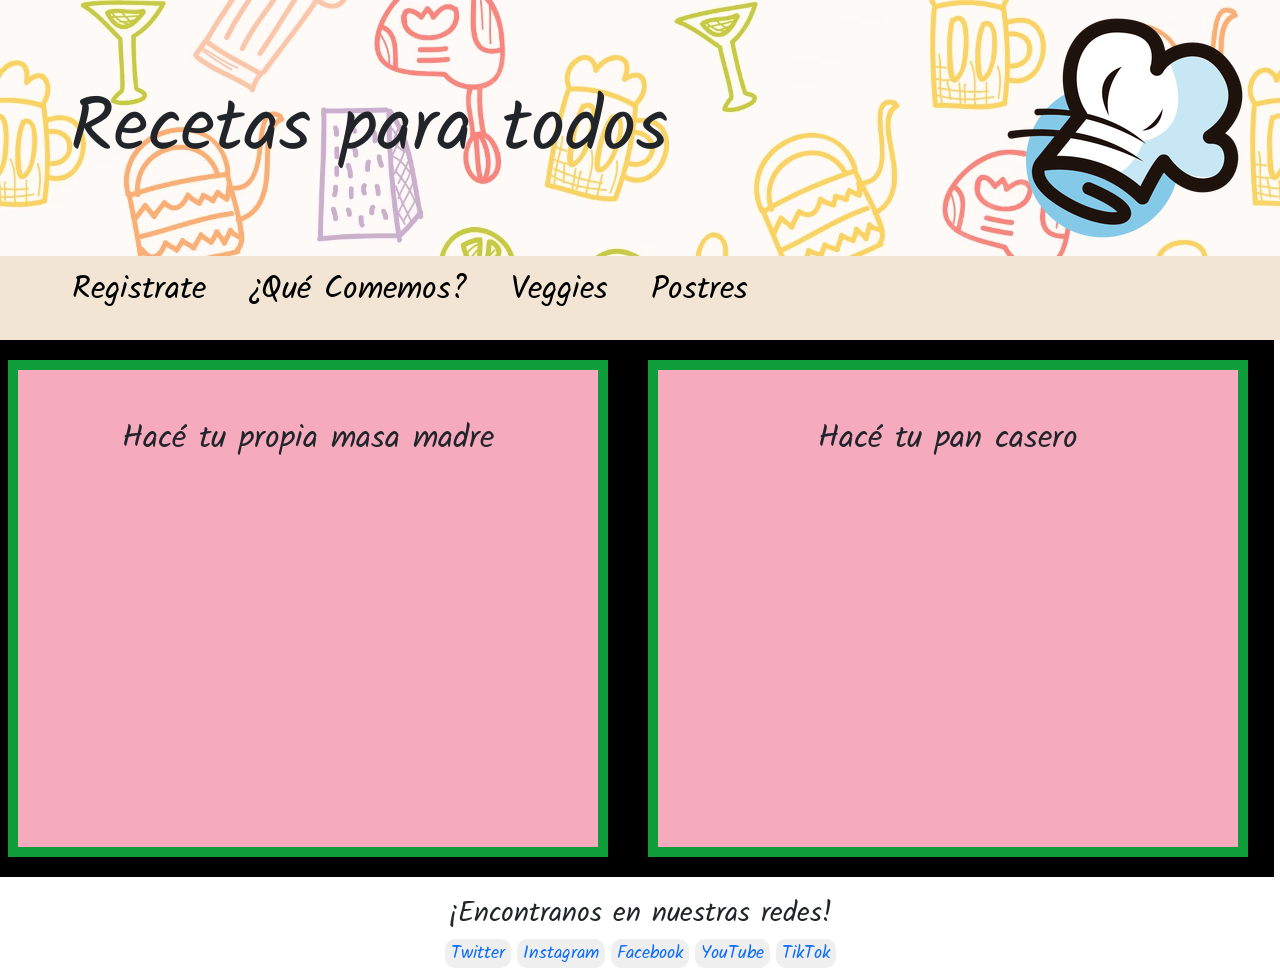
<file: index.html>
<!DOCTYPE html>
<html lang="en">
<head>
    <meta charset="UTF-8">
    <meta http-equiv="X-UA-Compatible" content="IE=edge">
    <meta name="viewport" content="width=device-width, initial-scale=1.0">
    <title>Recetas para todos</title>
    <link rel="shortcut icon" href="./img/favicon-recetas.png">
    <meta name="pagina de recetas"content="esto es una pagina de recetas">
    <meta name="keywords" content="cocina, comida, postre, veggies, tutoriales">



    <!--Bootstrap-->
    <link href="https://cdn.jsdelivr.net/npm/bootstrap@5.3.0/dist/css/bootstrap.min.css" rel="stylesheet" integrity="sha384-9ndCyUaIbzAi2FUVXJi0CjmCapSmO7SnpJef0486qhLnuZ2cdeRhO02iuK6FUUVM" crossorigin="anonymous">
    <script src="https://cdn.jsdelivr.net/npm/bootstrap@5.3.0/dist/js/bootstrap.bundle.min.js" integrity="sha384-geWF76RCwLtnZ8qwWowPQNguL3RmwHVBC9FhGdlKrxdiJJigb/j/68SIy3Te4Bkz" crossorigin="anonymous"></script>
    

   <style>
        @import url('https://fonts.googleapis.com/css2?family=Kalam&display=swap');
        @import url('https://fonts.googleapis.com/css2?family=Kalam:wght@700&display=swap');
    </style>

        <!--Estilos-->
    <link rel="stylesheet"  type="text/css" href="./CSS/estilos.css">
</head>
<body>
    <header>
            <div class = "logo">
                <img src="../img/Logo2.png" class="logo" alt="Logo sombrero de chef">
            </div>
            <div class = "titulo">
                <h1>Recetas para todos</h1>
            </div>
            <nav class="cajanav">
                <ul>
                    <li><a href="./Pages/registro.html " style=" text-decoration:none">Registrate</a></li>
                    <li><a href="./Pages/comida-hoy.html " style="text-decoration:none">¿Qué Comemos?</a></li>
                    <li><a href="./Pages/veggies.html" style="text-decoration:none">Veggies</a></li>
                    <li><a href="./Pages/postres.html" style="text-decoration:none">Postres</a></li>
                </ul>
            </nav>
    </header>
    <main class="conteiner-sm text-center row align-items-center">

            <!--ARTICULOS DE PAGINA PRINCIPAL-->
        <section class="articuloPagPrincipal row col-sm-12 col-lg-6">
            <h2>Hacé tu propia masa madre</h2>
            <iframe width="560" height="315" src="https://www.youtube.com/embed/oEwrLEnJtnI" title="YouTube video player" frameborder="0" allow="accelerometer; autoplay; 
            clipboard-write; encrypted-media; gyroscope; picture-in-picture; web-share" allowfullscreen></iframe>
        </section>
        <section class="articuloPagPrincipal row col-sm-12 col-lg-6">
            <h2>Hacé tu pan casero</h2>
            <iframe width="560" height="315" src="https://www.youtube.com/embed/jTIe9_GDlhg" title="YouTube video player" frameborder="0" allow="accelerometer; autoplay;
             clipboard-write; encrypted-media; gyroscope; picture-in-picture; web-share" allowfullscreen></iframe>
        </section>
    </main>

    <!--FOOTER + REDES-->
    <footer>
        <div class="tituloRedes">
            <h3>¡Encontranos en nuestras redes!</h3>
        </div>
        <div class="contenedorRedes">
            <button type="button" class="botonTwitter"><a href="https://www.twitter.com/" style=" text-decoration:none">Twitter</a></button>
            <button type="button" class="botonInstagram"><a href="https://www.instagram.com/" style=" text-decoration:none">Instagram</a></button>
            <button type="button" class="botonFacebook"><a href="https://www.Facebook.com/" style=" text-decoration:none">Facebook</a></button>
            <button type="button" class="botonYoutube"><a href="https://www.YouTube.com/" style=" text-decoration:none">YouTube</a></button>
            <button type="button" class="botonTiktok"><a href="https://www.tiktok.com/" style=" text-decoration:none">TikTok</a></button>
        </div>
    </footer>
</body>
</html>
</file>
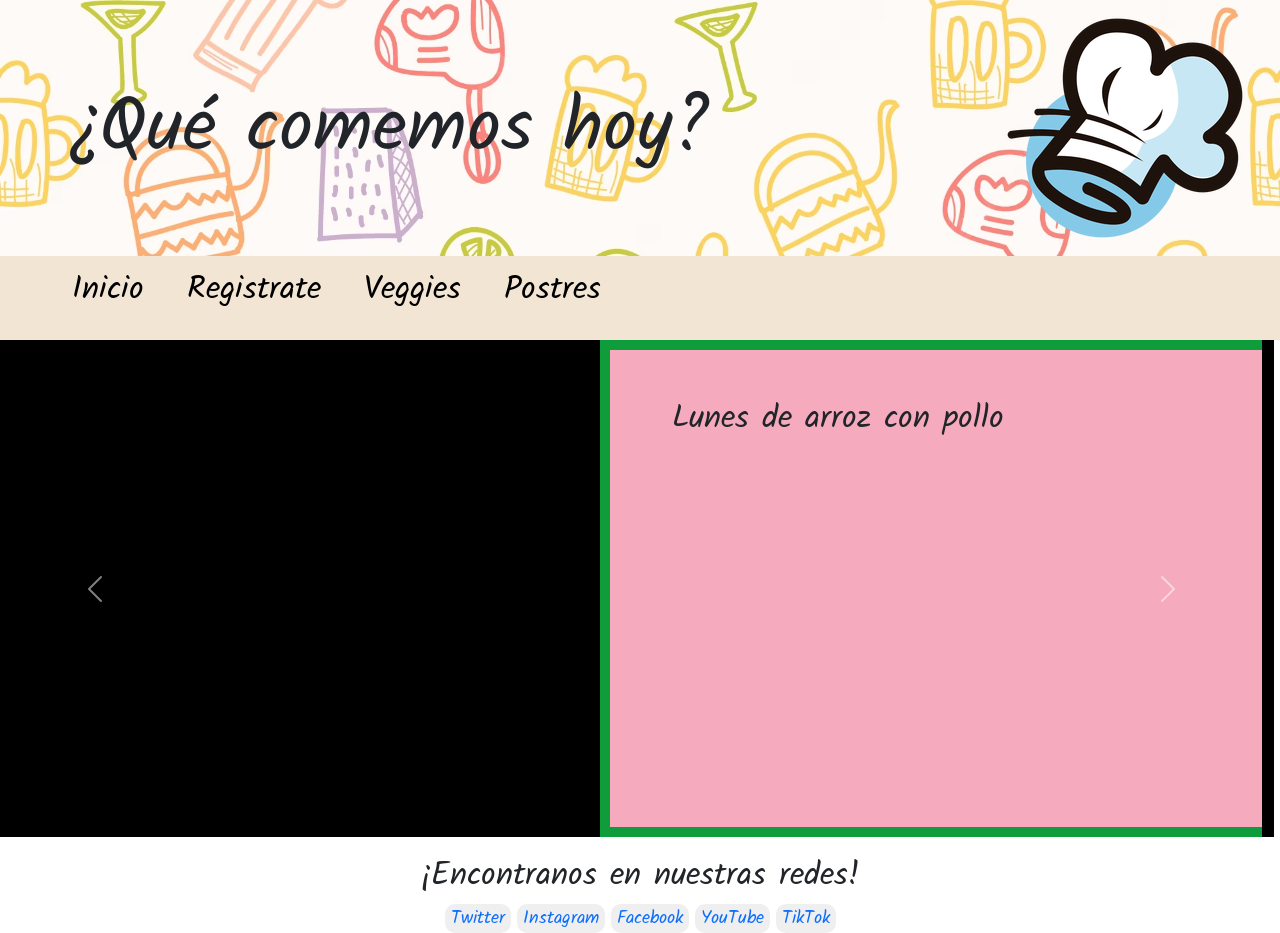
<file: Pages/comida-hoy.html>
<!DOCTYPE html>
<html lang="en">
<head>
    <meta charset="UTF-8">
    <meta http-equiv="X-UA-Compatible" content="IE=edge">
    <meta name="viewport" content="width=device-width, initial-scale=1.0">
    <title>¿Qué comemos hoy? - Recetas para todos</title>
    <link rel="shortcut icon" href="../img/favicon-recetas.png">
    <meta name="pagina de recetas"content="esto es una pagina de recetas">
    <meta name="keywords" content="cocina, comida, postre, veggies, tutoriales">

    <!--Bootstrap-->
    <link href="https://cdn.jsdelivr.net/npm/bootstrap@5.3.0/dist/css/bootstrap.min.css" rel="stylesheet" integrity="sha384-9ndCyUaIbzAi2FUVXJi0CjmCapSmO7SnpJef0486qhLnuZ2cdeRhO02iuK6FUUVM" crossorigin="anonymous">
    <script src="https://cdn.jsdelivr.net/npm/bootstrap@5.3.0/dist/js/bootstrap.bundle.min.js" integrity="sha384-geWF76RCwLtnZ8qwWowPQNguL3RmwHVBC9FhGdlKrxdiJJigb/j/68SIy3Te4Bkz" crossorigin="anonymous"></script>
    

    <style>
        @import url('https://fonts.googleapis.com/css2?family=Kalam&display=swap');
        @import url('https://fonts.googleapis.com/css2?family=Kalam:wght@700&display=swap');
    </style>

    <!--Estilos-->
    <link rel="stylesheet" type="text/css" href="../CSS/estilos.css">

</head>
<body>
    <header>
            <section class = "logo">
                <img src="../img/Logo2.png" class="logo" alt="Logo sombrero de chef">
            </section>
            <section class = "titulo">
                <h1>¿Qué comemos hoy?</h1>
            </section>
            <nav class="cajanav">
                <ul>
                    <li><a href="../index.html" style="text-decoration:none">Inicio</a></li>
                    <li><a href="./registro.html" style="text-decoration:none">Registrate</a></li>
                    <li><a href="./veggies.html" style="text-decoration:none">Veggies</a></li>
                    <li><a href="./postres.html" style="text-decoration:none">Postres</a></li>
                </ul>
            </nav>
    </header>
    <main class="conteiner row align-items-start">

        <!--RECETAS DIARIAS-->
        <!--Carousel de videos-->

        <div id="carouselExample" class="carousel slide">
            <div class="carousel-inner">
              <div class="carousel-item active">
                <section class="articuloQueComemos row column-6 column-md-12 column-lg-12">
                    <h2>Lunes de arroz con pollo</h2>
                    <iframe width="560" height="315" src="https://www.youtube.com/embed/aQa1ai0CLog" title="YouTube video player" frameborder="0" allow="accelerometer; autoplay;
                     clipboard-write; encrypted-media; gyroscope; picture-in-picture; web-share" allowfullscreen></iframe>
                </section>
              </div>
              <div class="carousel-item">
                <section class="articuloQueComemos row column-6 column-md-12 column-lg-12">
                    <h2>Martes de lentejas</h2>
                    <iframe width="560" height="315" src="https://www.youtube.com/embed/itFgTr-eV_w" title="YouTube video player" frameborder="0" allow="accelerometer; autoplay;
                    clipboard-write; encrypted-media; gyroscope; picture-in-picture; web-share" allowfullscreen></iframe>
                </section>
            </div>
            <div class="carousel-item">
                <section class="articuloQueComemos row column-6 column-md-12 column-lg-12">
                    <h2>Miercoles de tapa de asado</h2>
                    <iframe width="560" height="315" src="https://www.youtube.com/embed/frHA7smS8xI" title="YouTube video player" frameborder="0" allow="accelerometer; autoplay;
                     clipboard-write; encrypted-media; gyroscope; picture-in-picture; web-share" allowfullscreen></iframe>
                </section>
            </div>
            <div class="carousel-item">
                <section class="articuloQueComemos">
                    <h2>Jueves de pastas caseras</h2>
                    <iframe width="560" height="315" src="https://www.youtube.com/embed/G8bBQspEAoQ" title="YouTube video player" frameborder="0" allow="accelerometer; autoplay;
                     clipboard-write; encrypted-media; gyroscope; picture-in-picture; web-share" allowfullscreen></iframe>
                </section>
            </div>






            <button class="carousel-control-prev" type="button" data-bs-target="#carouselExample" data-bs-slide="prev">
              <span class="carousel-control-prev-icon" aria-hidden="true"></span>
              <span class="visually-hidden">Previous</span>
            </button>
            <button class="carousel-control-next" type="button" data-bs-target="#carouselExample" data-bs-slide="next">
              <span class="carousel-control-next-icon" aria-hidden="true"></span>
              <span class="visually-hidden">Next</span>
            </button>
          </div>

    </main>
    <!--FOOTER + REDES-->
    <footer>
        <h2 class="tituloRedes">¡Encontranos en nuestras redes!</h2>
        <div class="contenedorRedes">
            <button type="button" class="botonTwitter"><a href="https://www.twitter.com/" style=" text-decoration:none">Twitter</a></button>
            <button type="button" class="botonInstagram"><a href="https://www.instagram.com/" style=" text-decoration:none">Instagram</a></button>
            <button type="button" class="botonFacebook"><a href="https://www.Facebook.com/" style=" text-decoration:none">Facebook</a></button>
            <button type="button" class="botonYoutube"><a href="https://www.YouTube.com/" style=" text-decoration:none">YouTube</a></button>
            <button type="button" class="botonTiktok"><a href="https://www.tiktok.com/" style=" text-decoration:none">TikTok</a></button>
        </div>



    </footer>
</body>
</file>
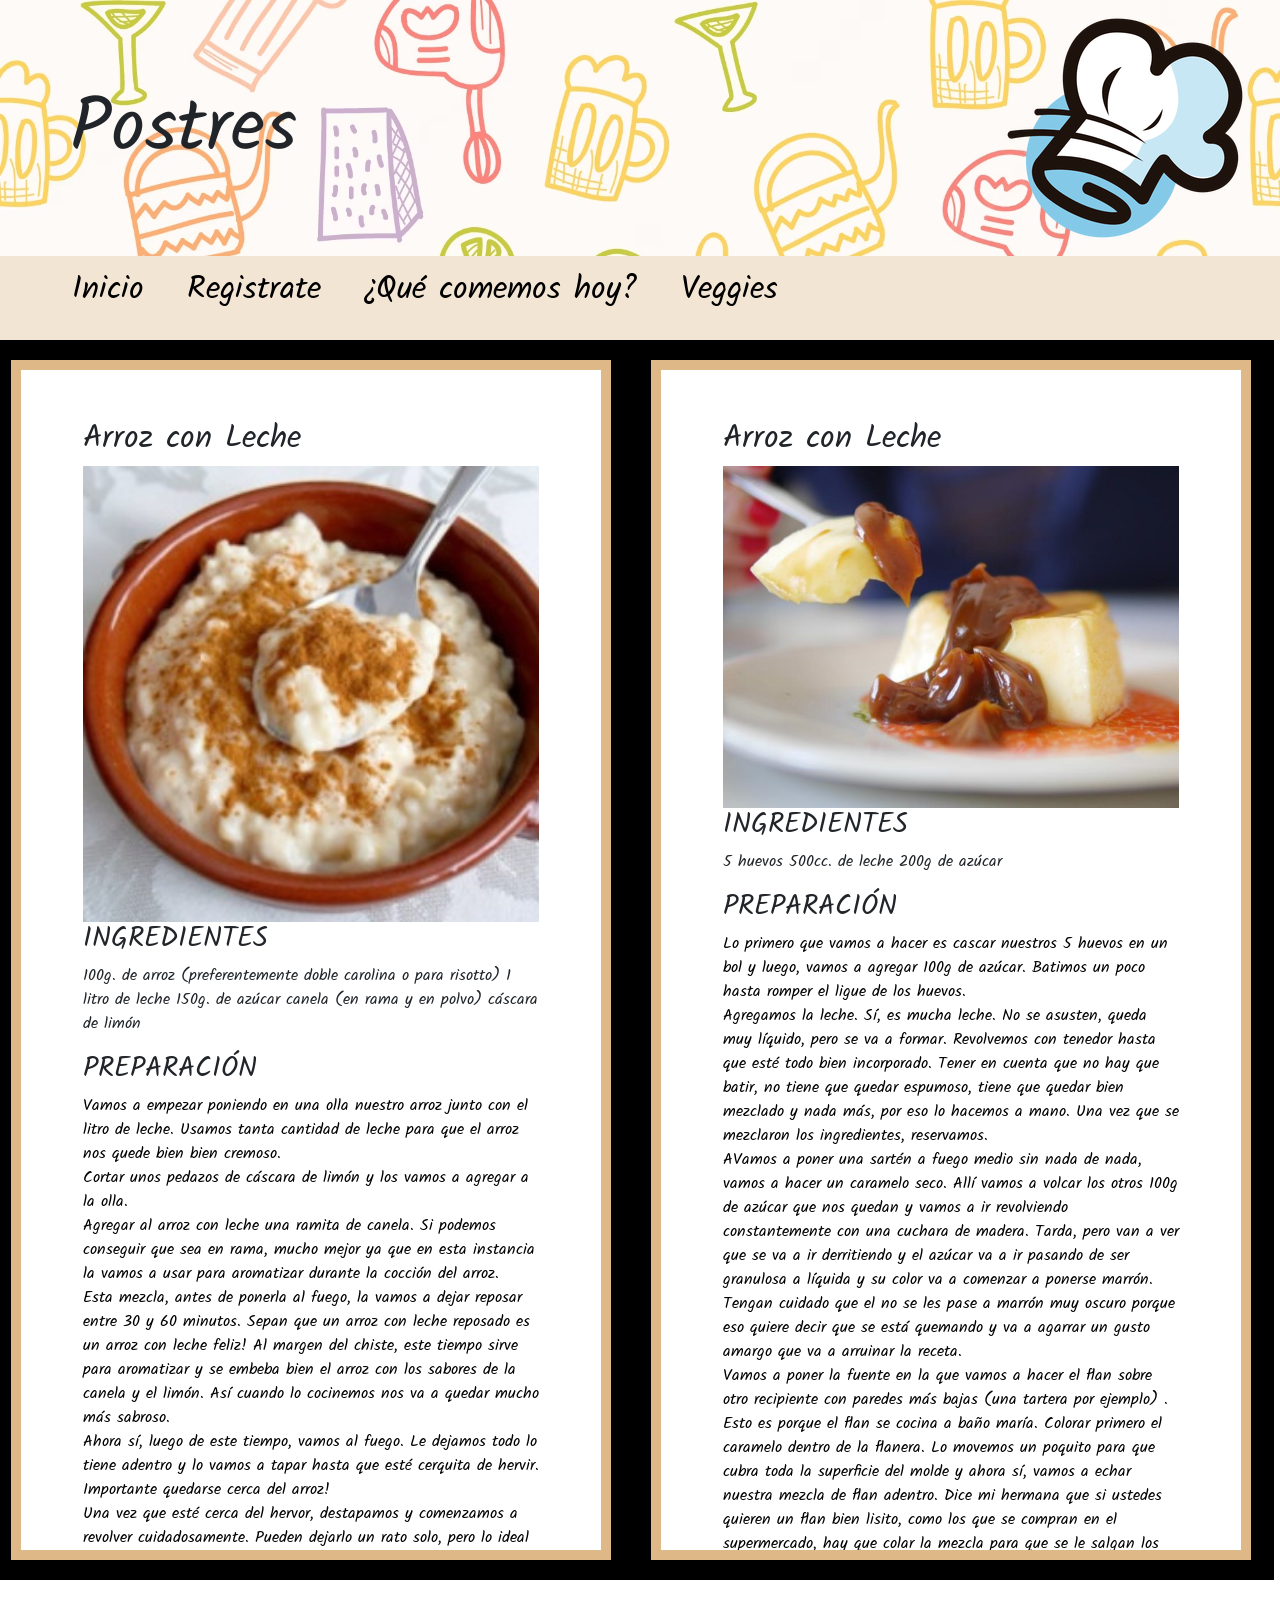
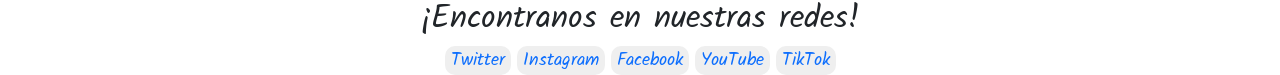
<file: Pages/postres.html>
<!DOCTYPE html>
<html lang="en">
<head>
    <meta charset="UTF-8">
    <meta http-equiv="X-UA-Compatible" content="IE=edge">
    <meta name="viewport" content="width=device-width, initial-scale=1.0">
    <title>Postres - Recetas para todos</title>
    <link rel="shortcut icon" href="../img/favicon-recetas.png">
    <meta name="keywords" content="cocina, comida, postre, veggies, tutoriales">

    <meta name="pagina de recetas"content="esto es una pagina de recetas">
    <!--Bootstrap-->
    <link href="https://cdn.jsdelivr.net/npm/bootstrap@5.3.0/dist/css/bootstrap.min.css" rel="stylesheet" integrity="sha384-9ndCyUaIbzAi2FUVXJi0CjmCapSmO7SnpJef0486qhLnuZ2cdeRhO02iuK6FUUVM" crossorigin="anonymous">
    <script src="https://cdn.jsdelivr.net/npm/bootstrap@5.3.0/dist/js/bootstrap.bundle.min.js" integrity="sha384-geWF76RCwLtnZ8qwWowPQNguL3RmwHVBC9FhGdlKrxdiJJigb/j/68SIy3Te4Bkz" crossorigin="anonymous"></script>
    
    <style>
        @import url('https://fonts.googleapis.com/css2?family=Kalam&display=swap');
        @import url('https://fonts.googleapis.com/css2?family=Kalam:wght@700&display=swap');
    </style>

    <!--Estilos-->
    <link rel="stylesheet"  type="text/css" href="../CSS/estilos.css">
</head>
<body>
    <header>
            <section class = "logo">
                <img src="../img/Logo2.png" class="logo" alt="Logo sombrero de chef">
            </section>
            <section class = "titulo">
                <h1>Postres</h1>
            </section>
            <nav class="cajanav">
                <ul>
                    <li><a href="../index.html" style="text-decoration:none">Inicio</a></li>
                    <li><a href="./registro.html" style="text-decoration:none">Registrate</a></li>
                    <li><a href="./comida-hoy.html" style="text-decoration:none">¿Qué comemos hoy?</a></li>
                    <li><a href="./veggies.html" style="text-decoration:none">Veggies</a></li>
                </ul>
            </nav>
    </header>
    <main class="conteiner row justify-content-md-center">

        <!--RECETAS POSTRES-->

        <section class="recetas row col-12 col-md-12 col-lg-6">
            <h2>Arroz con Leche</h2>
            <img src="../img/arrozleche.jpg" alt="foto de arroz con leche">
            <h3>INGREDIENTES</h3>
            <ul>
                <li class="listaVertical">100g. de arroz (preferentemente doble carolina o para risotto)</li>
                <li class="listaVertical">1 litro de leche</li>
                <li class="listaVertical">150g. de azúcar</li>
                <li class="listaVertical">canela (en rama y en polvo)</li>
                <li class="listaVertical">cáscara de limón</li>
            </ul>
            <h3>PREPARACIÓN</h3>
            <ol>
                <li class="listaReceta">Vamos a empezar poniendo en una olla nuestro arroz junto con el litro de leche.
                     Usamos tanta cantidad de leche para que el arroz nos quede bien bien cremoso.</li>
                <li class="listaReceta">Cortar unos pedazos de cáscara de limón y los vamos a agregar a la olla.</li>
                <li class="listaReceta">Agregar al arroz con leche una ramita de canela.
                     Si podemos conseguir  que sea en rama, mucho mejor ya que en esta instancia la vamos a usar para aromatizar durante la cocción del arroz.</li>
                <li class="listaReceta">Esta mezcla, antes de ponerla al fuego, la vamos a dejar reposar entre 30 y 60 minutos.
                     Sepan que un arroz con leche reposado es un arroz con leche feliz! Al margen del chiste, este tiempo sirve para aromatizar y se embeba bien el arroz con los sabores de la canela y el limón. Así cuando lo cocinemos nos va a quedar mucho más sabroso.</li>
                <li class="listaReceta">Ahora sí, luego de este tiempo, vamos al fuego.
                     Le dejamos todo lo tiene adentro y lo vamos a tapar hasta que esté cerquita de hervir. Importante quedarse cerca del arroz!</li>
                <li class="listaReceta">Una vez que esté cerca del hervor, destapamos y comenzamos a revolver cuidadosamente.
                     Pueden dejarlo un rato solo, pero lo ideal es estar revolviendo lo más posible.</li>
                <li class="listaReceta">El momento de agregar el azúcar, es cuando prueben el arroz y sientan que está al dente. 
                    Hay que seguir revolviendo el arroz con leche hasta que la misma comienza a evaporarse y el azúcar comienza a generar que la mezcla se ponga más espesa.</li>
                <li class="listaReceta">Cuando veamos que el arroz con leche esté cocido, apagamos el fuego, sacamos los pedazos de canela y de cáscara de limón,
                     y lo dejamos reposar unos minutos en la olla mientras lo batimos un poco más intensamente para que se termine de evaporar el líquido que queda y sea más cremoso aún.</li>
        </section>

        <section class="recetas row col-12 col-md-12 col-lg-6">
            <h2>Arroz con Leche</h2>
            <img src="../img/flan-casero.jpg" alt="foto de arroz con leche">
            <h3>INGREDIENTES</h3>
            <ul>
                <li class="listaVertical">5 huevos</li>
                <li class="listaVertical">500cc. de leche</li>
                <li class="listaVertical">200g de azúcar</li>
            </ul>
            <h3>PREPARACIÓN</h3>
            <ol>
                <li class="listaReceta">Lo primero que vamos a hacer es cascar nuestros 5 huevos en un bol y luego, vamos a agregar 100g de azúcar.
                     Batimos un poco hasta romper el ligue de los huevos.</li>
                <li class="listaReceta">Agregamos la leche. Sí, es mucha leche. No se asusten, queda muy líquido, pero se va a formar. Revolvemos con tenedor hasta que esté todo bien incorporado. Tener en cuenta que no hay que batir, no tiene que quedar espumoso,
                     tiene que quedar bien mezclado y nada más, por eso lo hacemos a mano. Una vez que se mezclaron los ingredientes, reservamos.</li>
                <li class="listaReceta">AVamos a poner una sartén a fuego medio sin nada de nada, vamos a hacer un caramelo seco. Allí vamos a volcar los otros 100g de azúcar que nos quedan y vamos a ir revolviendo constantemente con una cuchara de madera. Tarda, pero van a ver que se va a ir derritiendo y el azúcar va a ir pasando de ser granulosa a líquida y su color va a comenzar a ponerse marrón.
                     Tengan cuidado que el no se les pase a marrón muy oscuro porque eso quiere decir que se está quemando y va a agarrar un gusto amargo que va a arruinar la receta.</li>
                <li class="listaReceta">Vamos a poner la fuente en la que vamos a hacer el flan sobre otro recipiente con paredes más bajas (una tartera por ejemplo) . Esto es porque el flan se cocina a baño maría. Colorar primero el caramelo dentro de la flanera. Lo movemos un poquito para que cubra toda la superficie del molde y ahora sí, vamos a echar nuestra mezcla de flan adentro. Dice mi hermana que si ustedes quieren un flan bien lisito,
                     como los que se compran en el supermercado, hay que colar la mezcla para que se le salgan los grumitos. sino, la dejan como está.</li>
                <li class="listaReceta">Una vez que tenemos todo armado, vamos a poner agua dentro del recipiente que contiene la flanera para nuestro baño maría y también vamos a ponerle por encima una tapa de papel aluminio para que no se forme costrita.
                     Si no les molesta, pueden no ponerlo también. Así lo vamos a llevar a horno mínimo (160º) por 40 minutos aprox.</li>
                <li class="listaReceta">Para saber si el flan está listo, el truco es el mismo que para cualquier torta: se mete un cuchillo y debe salir seco. 
                    Si hacen esta prueba y sale así, el flan está listo. Antes de desmoldar, hay que dejar que el flan se enfríe del todo.</li>
    </main>
    <!--FOOTER + REDES-->
    <footer>
        <h2 class="tituloRedes">¡Encontranos en nuestras redes!</h2>
        <div class="contenedorRedes">
            <button type="button" class="botonTwitter"><a href="https://www.twitter.com/" style=" text-decoration:none">Twitter</a></button>
            <button type="button" class="botonInstagram"><a href="https://www.instagram.com/" style=" text-decoration:none">Instagram</a></button>
            <button type="button" class="botonFacebook"><a href="https://www.Facebook.com/" style=" text-decoration:none">Facebook</a></button>
            <button type="button" class="botonYoutube"><a href="https://www.YouTube.com/" style=" text-decoration:none">YouTube</a></button>
            <button type="button" class="botonTiktok"><a href="https://www.tiktok.com/" style=" text-decoration:none">TikTok</a></button>
        </div>



    </footer>
</footer>
</body>
</file>
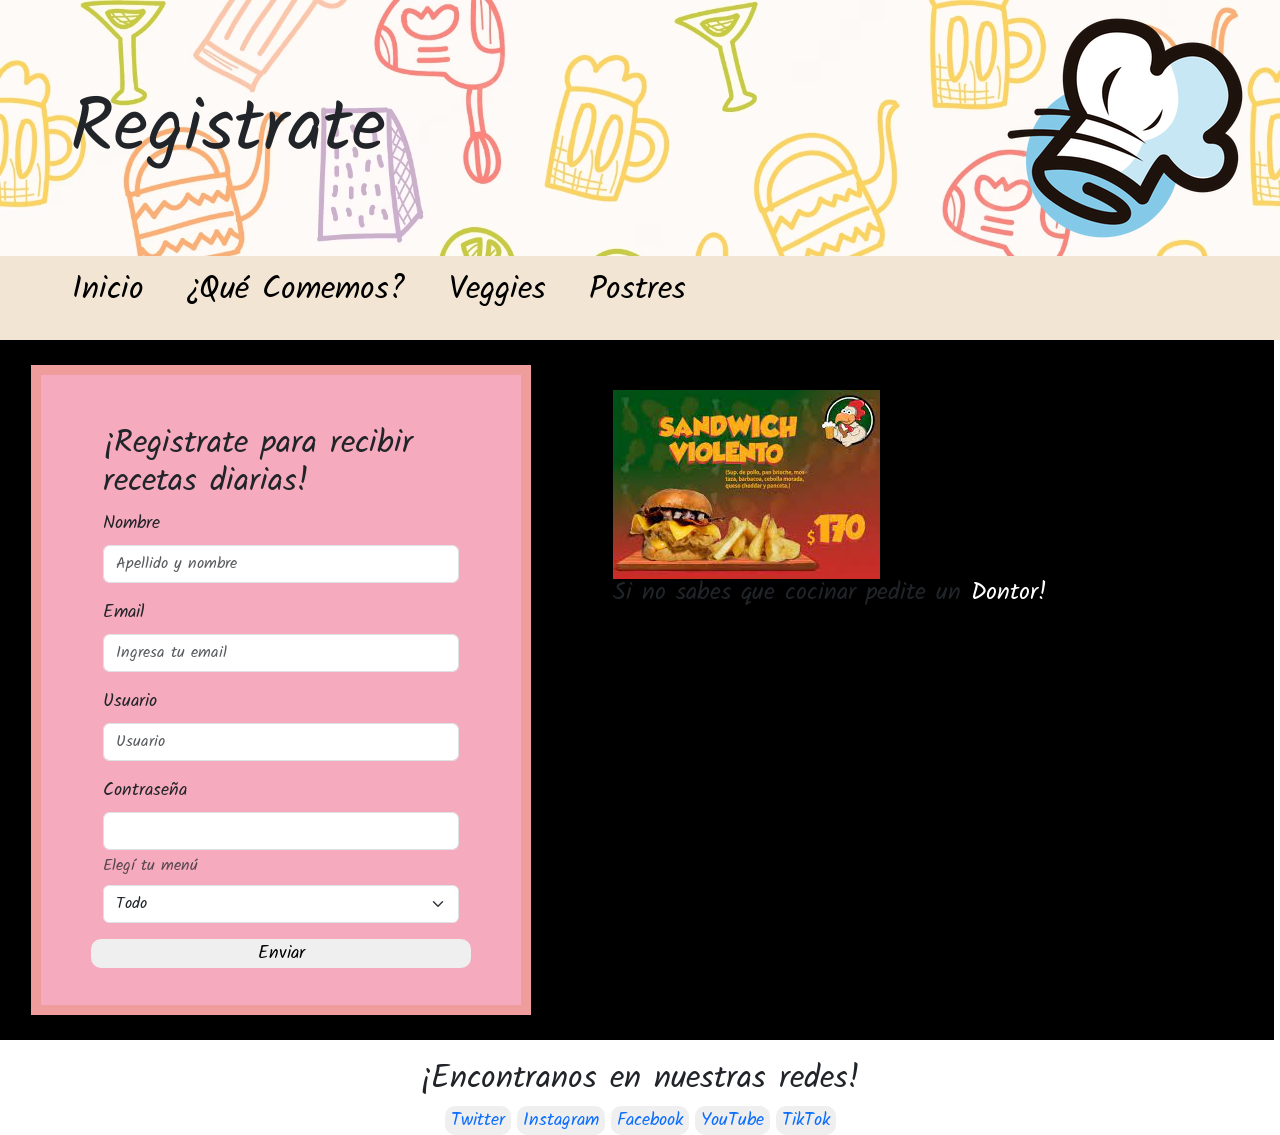
<file: Pages/registro.html>
<!DOCTYPE html>
<html lang="en">
<head>
    <meta charset="UTF-8">
    <meta http-equiv="X-UA-Compatible" content="IE=edge">
    <meta name="viewport" content="width=device-width, initial-scale=1.0">
    <title>Registrate - Recetas para todos</title>
    <meta name="keywords" content="cocina, comida, postre, veggies, tutoriales">

    <link rel="shortcut icon" href="../img/favicon-recetas.png">

    <meta name="pagina de recetas" content="esto es una pagina de recetas">
    <!--Bootstrap-->
    <link href="https://cdn.jsdelivr.net/npm/bootstrap@5.3.0/dist/css/bootstrap.min.css" rel="stylesheet" integrity="sha384-9ndCyUaIbzAi2FUVXJi0CjmCapSmO7SnpJef0486qhLnuZ2cdeRhO02iuK6FUUVM" crossorigin="anonymous">
    <script src="https://cdn.jsdelivr.net/npm/bootstrap@5.3.0/dist/js/bootstrap.bundle.min.js" integrity="sha384-geWF76RCwLtnZ8qwWowPQNguL3RmwHVBC9FhGdlKrxdiJJigb/j/68SIy3Te4Bkz" crossorigin="anonymous"></script>



    <style>
        @import url('https://fonts.googleapis.com/css2?family=Kalam&display=swap');
        @import url('https://fonts.googleapis.com/css2?family=Kalam:wght@700&display=swap');
    </style>

    <!--Estilos-->
    <link rel="stylesheet" type="text/css" href="../CSS/estilos.css">
</head>
<body>
    <header>
            <section class = "logo">
                <img src="../img/Logo2.png" class="logo" alt="Logo sombrero de chef">
            </section>
            <section class = "titulo">
                <h1>Registrate</h1>
            </section>
            <nav class="cajanav">
                <ul>
                    <li><a href="../index.html" style="text-decoration:none" >Inicio</a></li>
                    <li><a href="./comida-hoy.html" style="text-decoration:none">¿Qué Comemos?</a></li>
                    <li><a href="./veggies.html" style="text-decoration:none">Veggies</a></li>
                    <li><a href="./postres.html" style="text-decoration:none">Postres</a></li>
                </ul>
            </nav>
    </header>
    <main class="conteiner row justify-content-md-center">

        <!--REGISTRO Y PROMO-->
        <form action="" class="articuloRegistro row col-12 col-md-12 column-lg-6">
            <h2>¡Registrate para recibir recetas diarias!</h2>
            <ul>
                <div class="mb-3">
                    <label for="nombre" class="form-label">Nombre</label>
                    <input type="text" class="form-control" id="nombre" placeholder="Apellido y nombre">
                </div>
                <div class="mb-3">
                    <label for="mail" class="form-label">Email</label>
                    <input type="email" class="form-control" id="mail" placeholder="Ingresa tu email">
                </div>
                <div class="mb-3">
                    <label for="usuario" class="form-label">Usuario</label>
                    <input type="text" class="form-control" id="usuario" placeholder="Usuario">
                </div>
                <label for="inputPassword5" class="form-label">Contraseña</label>
                <input type="password" id="inputPassword5" class="form-control" aria-labelledby="passwordHelpBlock">
                <div id="passwordHelpBlock" class="form-text">
                <label for="menues" class="form-label">Elegí tu menú</label>
                <select class="form-select" aria-label="" id="menues">
                        <option selected>Todo</option>
                        <option value="1">Veggie</option>
                        <option value="2">Postre</option>
                </select>             
            </ul>
            <button type="submit" class="botonRegistro">Enviar</button>
        </form>
        <section class="registroPromo col-12 col-md-12 col-lg-6">
            <img src="../img/dontorpollo.jpg" alt="promoción de dontorpollo">
            <h4>Si no sabes que cocinar pedite un <a href="https://www.instagram.com/dontorpollo/">Dontor!</a></h4>
        </section>
    </main>
    <!--FOOTER + REDES-->
    <footer>
        <h2 class="tituloRedes">¡Encontranos en nuestras redes!</h2>
        <div class="contenedorRedes">
            <button type="button" class="botonTwitter"><a href="https://www.twitter.com/" style=" text-decoration:none">Twitter</a></button>
            <button type="button" class="botonInstagram"><a href="https://www.instagram.com/" style=" text-decoration:none">Instagram</a></button>
            <button type="button" class="botonFacebook"><a href="https://www.Facebook.com/" style=" text-decoration:none">Facebook</a></button>
            <button type="button" class="botonYoutube"><a href="https://www.YouTube.com/" style=" text-decoration:none">YouTube</a></button>
            <button type="button" class="botonTiktok"><a href="https://www.tiktok.com/" style=" text-decoration:none">TikTok</a></button>
        </div>
    </footer>
</body>
</html>
</file>
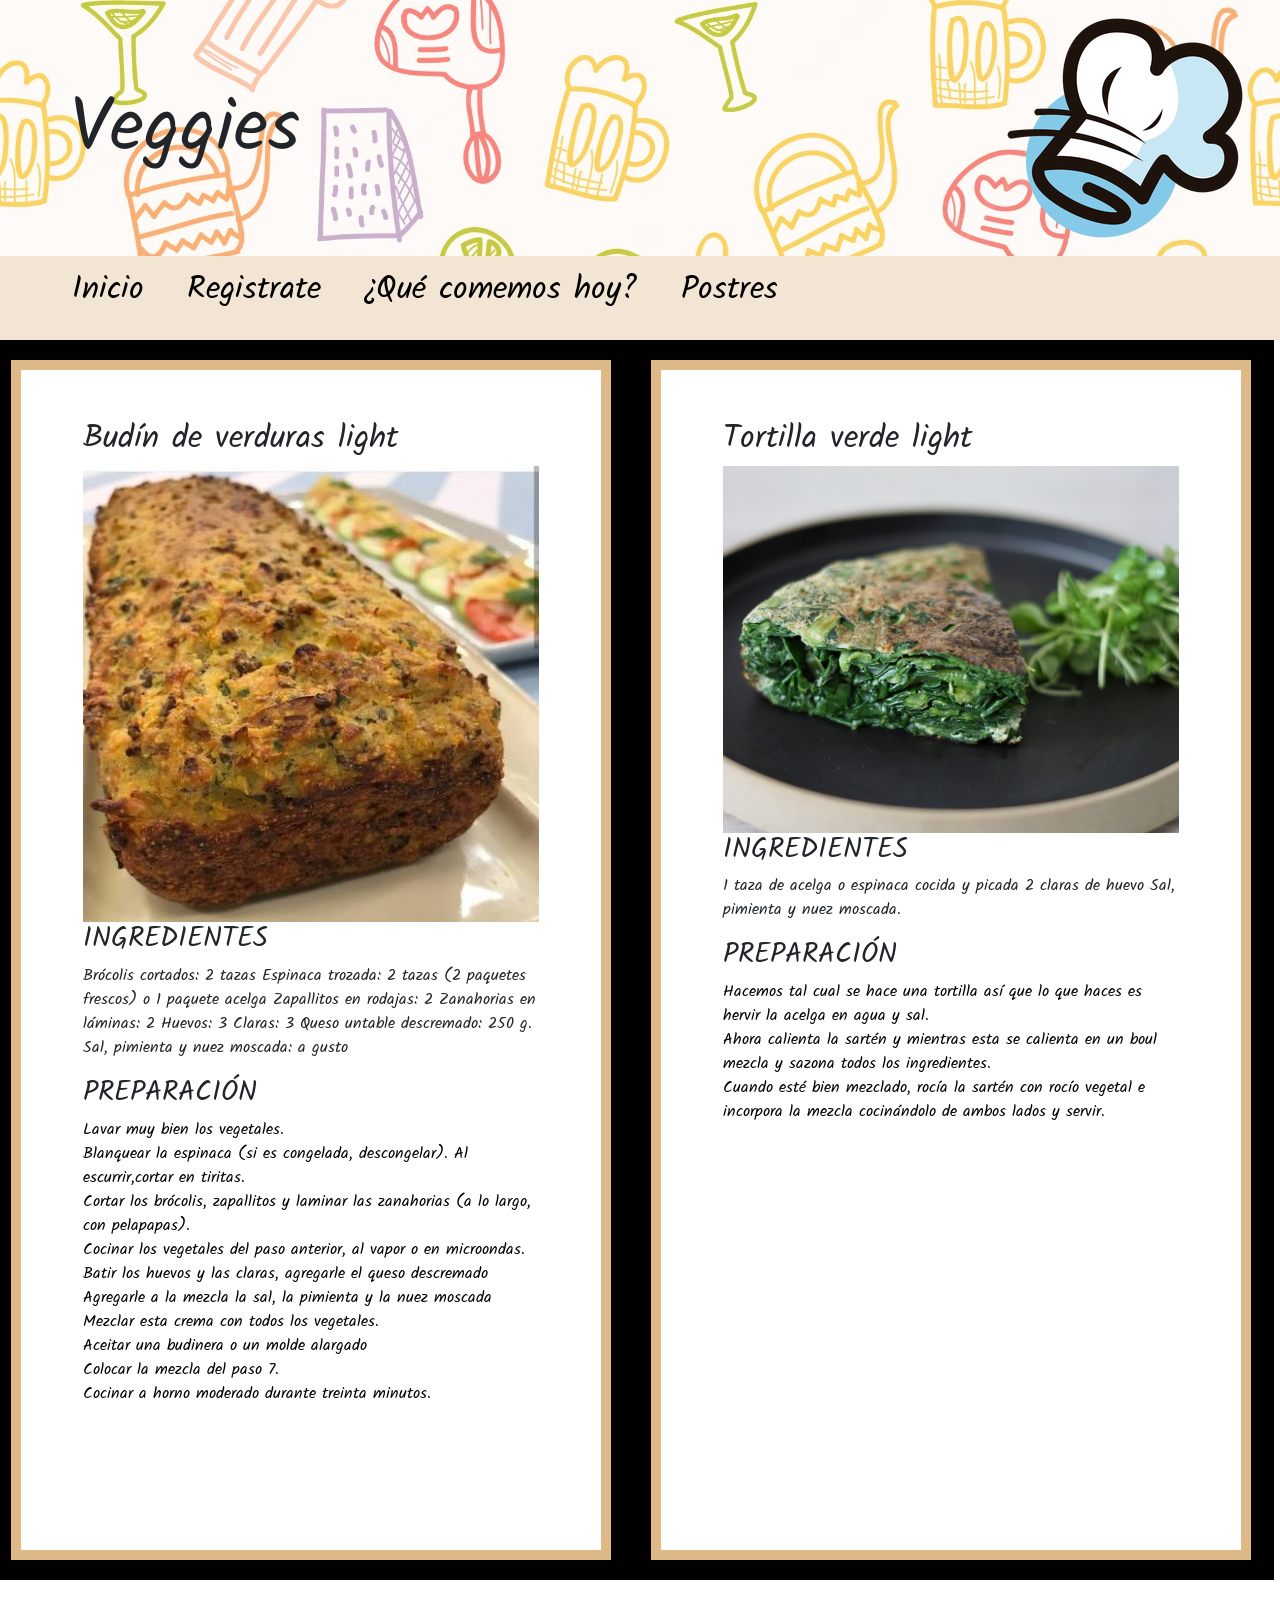
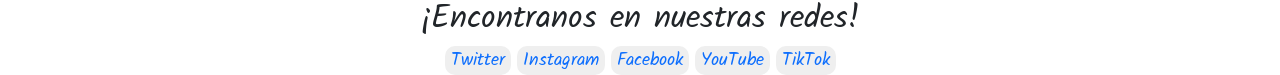
<file: Pages/veggies.html>
<!DOCTYPE html>
<html lang="en">
<head>
    <meta charset="UTF-8">
    <meta http-equiv="X-UA-Compatible" content="IE=edge">
    <meta name="viewport" content="width=device-width, initial-scale=1.0">
    <title>Veggies - Recetas para todos</title>
    <link rel="shortcut icon" href="../img/favicon-recetas.png">
    <meta name="keywords" content="cocina, comida, postre, veggies, tutoriales">
    <link rel="stylesheet" href="https://cdnjs.cloudflare.com/ajax/libs/animate.css/4.1.1/animate.min.css"/>
    <!--Estilos-->
    <meta name="pagina de recetas"content="esto es una pagina de recetas">
    <!--Bootstrap-->
    <link href="https://cdn.jsdelivr.net/npm/bootstrap@5.3.0/dist/css/bootstrap.min.css" rel="stylesheet" integrity="sha384-9ndCyUaIbzAi2FUVXJi0CjmCapSmO7SnpJef0486qhLnuZ2cdeRhO02iuK6FUUVM" crossorigin="anonymous">
    <script src="https://cdn.jsdelivr.net/npm/bootstrap@5.3.0/dist/js/bootstrap.bundle.min.js" integrity="sha384-geWF76RCwLtnZ8qwWowPQNguL3RmwHVBC9FhGdlKrxdiJJigb/j/68SIy3Te4Bkz" crossorigin="anonymous"></script>



    <style>
        @import url('https://fonts.googleapis.com/css2?family=Kalam&display=swap');
        @import url('https://fonts.googleapis.com/css2?family=Kalam:wght@700&display=swap');
    </style>

    <!--Estilos-->
    <link rel="stylesheet"  type="text/css" href="../CSS/estilos.css">

</head>
<body>
    <header>
            <section class = "logo">
                <img src="../img/Logo2.png" class="logo" alt="Logo sombrero de chef">
            </section>
            <section class = "titulo">
                <h1>Veggies</h1>
            </section>
            <nav class="cajanav">
                <ul>
                    <li><a href="../index.html" style="text-decoration:none">Inicio</a></li>
                    <li><a href="./registro.html" style="text-decoration:none">Registrate</a></li>
                    <li><a href="./comida-hoy.html" style="text-decoration:none">¿Qué comemos hoy?</a></li>
                    <li><a href="./postres.html" style="text-decoration:none">Postres</a></li>
                </ul>
            </nav>
    </header>
    <main class="conteiner row justify-content-md-center">

                <!--RECETAS VEGGIES-->

        <section class="recetas row col-12 col-md-12 col-lg-6">
            <h2 class="animate_animated animate__bounceIn">Budín de verduras light</h2>
            <img src="../img/budin.jpg" alt="foto de budin de verduras">
            <h3 >INGREDIENTES</h3>
            <ul>
                <li class="listaVertical">Brócolis cortados: 2 tazas</li>
                <li class="listaVertical">Espinaca trozada: 2 tazas (2 paquetes frescos) o 1 paquete acelga</li>
                <li class="listaVertical">Zapallitos en rodajas: 2</li>
                <li class="listaVertical">Zanahorias en láminas: 2</li>
                <li class="listaVertical">Huevos: 3</li>
                <li class="listaVertical">Claras: 3</li>
                <li class="listaVertical">Queso untable descremado: 250 g.</li>
                <li class="listaVertical">Sal, pimienta y nuez moscada: a gusto</li>
            </ul>
            <h3>PREPARACIÓN</h3>
            <ol>
                <li class="listaReceta">Lavar muy bien los vegetales.</li>
                <li class="listaReceta">Blanquear la espinaca (si es congelada, descongelar). Al escurrir,cortar en tiritas.</li>
                <li class="listaReceta">Cortar los brócolis, zapallitos y laminar las zanahorias (a lo largo, con pelapapas).</li>
                <li class="listaReceta">Cocinar los vegetales del paso anterior, al vapor o en microondas.</li>
                <li class="listaReceta">Batir los huevos y las claras, agregarle el queso descremado</li>
                <li class="listaReceta">Agregarle a la mezcla la sal, la pimienta y la nuez moscada</li>
                <li class="listaReceta">Mezclar esta crema con todos los vegetales.</li>
                <li class="listaReceta">Aceitar una budinera o un molde alargado</li>
                <li class="listaReceta">Colocar la mezcla del paso 7.</li>
                <li class="listaReceta">Cocinar a horno moderado durante treinta minutos.</li>
            </ol>
        </section>
        <section class="recetas row col-12 col-md-12 column-lg-6">
            <h2 class="animate_animated animate__bounceIn">Tortilla verde light</h2>
            <img src="../img/tortilla-verde.jpg" alt="foto tortilla de verduras">
            <h3>INGREDIENTES</h3>
            <ul>
                <li class="listaVertical">1 taza de acelga o espinaca cocida y picada</li>
                <li class="listaVertical">2 claras de huevo</li>
                <li class="listaVertical">Sal, pimienta y nuez moscada.</li>
            </ul>
            <h3>PREPARACIÓN</h3>
            <ol>
                <li class="listaReceta">Hacemos tal cual se hace una tortilla así que lo que haces es hervir la acelga en agua y sal. </li>
                <li class="listaReceta">Ahora calienta la sartén y mientras esta se calienta en un boul mezcla y sazona todos los
                    ingredientes.</li>
                <li class="listaReceta">Cuando esté bien mezclado, rocía la sartén con rocío vegetal e incorpora la mezcla cocinándolo
                de ambos lados y servir.</li>
            </ol>
        </section>
    </main>

    <!--FOOTER + REDES-->
    <footer>
        <h2 class="tituloRedes">¡Encontranos en nuestras redes!</h2>
        <div class="contenedorRedes">
            <button type="button" class="botonTwitter"><a href="https://www.twitter.com/" style=" text-decoration:none">Twitter</a></button>
            <button type="button" class="botonInstagram"><a href="https://www.instagram.com/" style=" text-decoration:none">Instagram</a></button>
            <button type="button" class="botonFacebook"><a href="https://www.Facebook.com/" style=" text-decoration:none">Facebook</a></button>
            <button type="button" class="botonYoutube"><a href="https://www.YouTube.com/" style=" text-decoration:none">YouTube</a></button>
            <button type="button" class="botonTiktok"><a href="https://www.tiktok.com/" style=" text-decoration:none">TikTok</a></button>
        </div>



    </footer>
</body>
</file>
<file: CSS/estilos.css>
header {
  font-family: "Kalam", cursive;
  display: grid;
  grid-template-areas: "titulo titulo titulo titulo titulo logo" "cajanav cajanav cajanav cajanav cajanav cajanav";
  justify-items: left;
  background-image: url(../img/fondo.avif);
  background-size: cover;
  /*Logo*/
  /*Titulo*/
  /*Menu*/
}
header .logo {
  justify-content: right;
  grid-area: logo;
  display: block;
  animation-name: animacionLogo;
  animation-iteration-count: 1;
  animation-duration: 1s;
  animation-timing-function: ease-in-out;
}
@keyframes animacionLogo {
  0% {
    transform: rotate(90deg);
  }
  75% {
    transform: rotate(180deg);
  }
  100% {
    transform: rotate(270deg);
  }
}
header .titulo {
  display: block;
  grid-area: titulo;
  width: 800px;
  height: 100px;
  padding: 10px 10px 10px 10px;
  position: relative;
  justify-content: left;
  align-items: left;
  margin-top: 75px;
  margin-left: 60px;
  transition: margin-top 2s;
}
header .titulo:hover {
  margin-top: 10px;
}
header h1 {
  font-size: 75px;
  transition: height 2s;
}
header h1:hover {
  font-size: 80px;
}
header .cajanav {
  background-color: rgb(243, 229, 212);
  grid-area: cajanav;
  display: block;
  width: 100%;
  padding: 10px;
  font-size: xx-large;
  text-align: left;
  text-decoration: none;
  align-items: center;
}
header a {
  color: black;
  transition: height 2s;
}
header li {
  margin-left: 30px;
  display: inline;
  text-decoration: none;
  transition: heigth 2s;
}

main {
  font-family: "Kalam", cursive;
  display: flex;
  width: 100.5%;
  justify-items: center;
  align-items: center;
  background-color: black;
  /*PAGINA REGISTRO*/
  /* PAGINA QUE COMEMOS*/
  /*FORMATO RECETAS PARA VEGGIES Y POSTRES*/
}
main .articuloPagPrincipal {
  display: inline-block;
  width: 600px;
  background-color: rgb(245, 170, 189);
  border: 10px solid rgb(15, 156, 58);
  padding: 50px;
  margin: 20px;
  font-size: xx-large;
}
main .articuloRegistro {
  display: block;
  width: 500px;
  height: 650px;
  background-color: rgb(245, 170, 189);
  border: 10px solid rgb(238, 156, 156);
  padding: 50px;
  margin: 20px;
  font-size: large;
}
main .articuloRegistro .botonRegistro {
  padding: 15px, 35px;
  border-radius: 10px;
  border: none;
}
main .articuloRegistro .botonRegistro:hover {
  background: radial-gradient(circle, rgb(243, 229, 212), rgb(207, 186, 160));
  cursor: pointer;
}
main .articuloRegistro .listaVertical {
  display: block;
}
main .registroPromo {
  display: block;
  width: 600px;
  height: 600px;
  margin: 50px;
}
main .registroPromo a {
  color: white;
  text-decoration: none;
}
main .articuloQueComemos {
  display: inline-block;
  width: 700px;
  background-color: rgb(245, 170, 189);
  border: 10px solid rgb(15, 156, 58);
  padding: 50px;
  margin-left: 600px;
  font-size: xx-large;
}
main .recetas {
  display: inline-block;
  height: 1200px;
  width: 600px;
  background-color: white;
  border: 10px solid burlywood;
  padding: 50px;
  margin: 20px;
  overflow: scroll;
}
main .recetas .listaReceta {
  display: block;
  list-style: decimal;
  color: black;
}
main a {
  color: black;
}
main li {
  display: inline;
  text-decoration: none;
}

/*FOOTER*/
footer {
  display: grid;
  grid-template-areas: "tituloRedes tituloRedes tituloRedes tituloRedes tituloRedes" "contenedorRedes contenedorRedes contenedorRedes contenedorRedes contenedorRedes";
  font-family: "Kalam", cursive;
  justify-items: center;
  align-items: center;
}
footer .tituloRedes {
  margin-top: 20px;
  display: inline-block;
  grid-area: tituloRedes;
}
footer .contenedorRedes {
  grid-area: contenedorRedes;
  justify-items: center;
  align-items: center;
}
footer .botonTwitter, footer .botonTiktok, footer .botonYoutube, footer .botonFacebook, footer .botonInstagram {
  display: inline-block;
  padding: 15px, 35px;
  margin: 50px, 30px;
  border-radius: 10px;
  border: none;
}
footer .botonTwitter a, footer .botonTiktok a, footer .botonYoutube a, footer .botonFacebook a, footer .botonInstagram a {
  font-size: large;
}
footer .botonTwitter:hover, footer .botonTiktok:hover, footer .botonYoutube:hover, footer .botonFacebook:hover, footer .botonInstagram:hover {
  background: radial-gradient(circle, rgb(243, 229, 212), rgb(207, 186, 160));
  cursor: pointer;
}
@media (min-width: 0) and (max-width: 576px) {
  * {
    font-family: "Kalam", cursive;
  }
  header {
    display: grid;
    grid-template-areas: "logo" "titulo" "cajanav";
    justify-items: left;
    width: 100%;
    background-repeat: repeat-x;
  }
  header .logo {
    grid-area: logo;
    display: block;
    width: 200px;
    height: 200px;
  }
  header .titulo {
    display: block;
    grid-area: titulo;
    width: 95%;
    height: 100px;
    padding: 10px 10px 10px 10px;
    align-items: left;
    margin-top: 75px;
    margin-left: 2px;
  }
  header .cajanav {
    grid-area: cajanav;
    display: block;
    width: 100%;
    padding: 10px;
    text-align: left;
    text-decoration: none;
    font-size: 20px;
  }
  header h1 {
    font-size: 40px;
  }
  header li {
    margin-left: 10px;
  }
  main {
    align-items: center;
    background-color: black;
    display: flex;
    width: 103.3%;
    /*PAGINA PRINCIPAL*/
    /*PAGINA REGISTRO*/
    /*PAGINA QUE COMEMOS*/
  }
  main .articuloPagPrincipal {
    display: inline-block;
    width: 80%;
    background-color: rgb(245, 170, 189);
    border: 10px solid rgb(15, 156, 58);
    padding: 50px;
    margin: 20px;
    font-size: xx-large;
  }
  main .articuloRegistro {
    display: block;
    width: 80%;
    height: 700px;
    background-color: rgb(245, 170, 189);
    border: 10px solid rgb(238, 156, 156);
    padding: 50px;
    font-size: medium;
  }
  main .articuloRegistro .listaVertical {
    display: block;
  }
  main .registroPromo {
    display: inline-block;
    width: 80%;
    height: 600px;
    margin-top: 10px;
    margin-left: 20px;
    text-decoration-color: white;
  }
  main .articuloQueComemos {
    display: inline-block;
    width: 90%;
    background-color: rgb(245, 170, 189);
    border: 10px solid rgb(15, 156, 58);
    padding: 1%;
    margin: 1%;
    font-size: 20px;
  }
  main .recetas {
    display: inline-block;
    height: 1200px;
    width: 80%;
    background-color: white;
    border: 10px solid burlywood;
    padding: 50px;
    margin: 20px;
    overflow: scroll;
  }
  main .recetas .listaReceta {
    display: block;
    list-style: decimal;
    color: black;
  }
  footer {
    display: flex;
    justify-content: center;
    align-items: center;
    background-color: rgb(243, 229, 212);
    width: 100%;
  }
  footer .tituloRedes {
    width: 100%;
    margin: 10px;
    font-size: 20px;
  }
  footer .contenedorRedes {
    width: 100%;
    margin: 10px;
  }
}

/*# sourceMappingURL=estilos.css.map */
</file>
